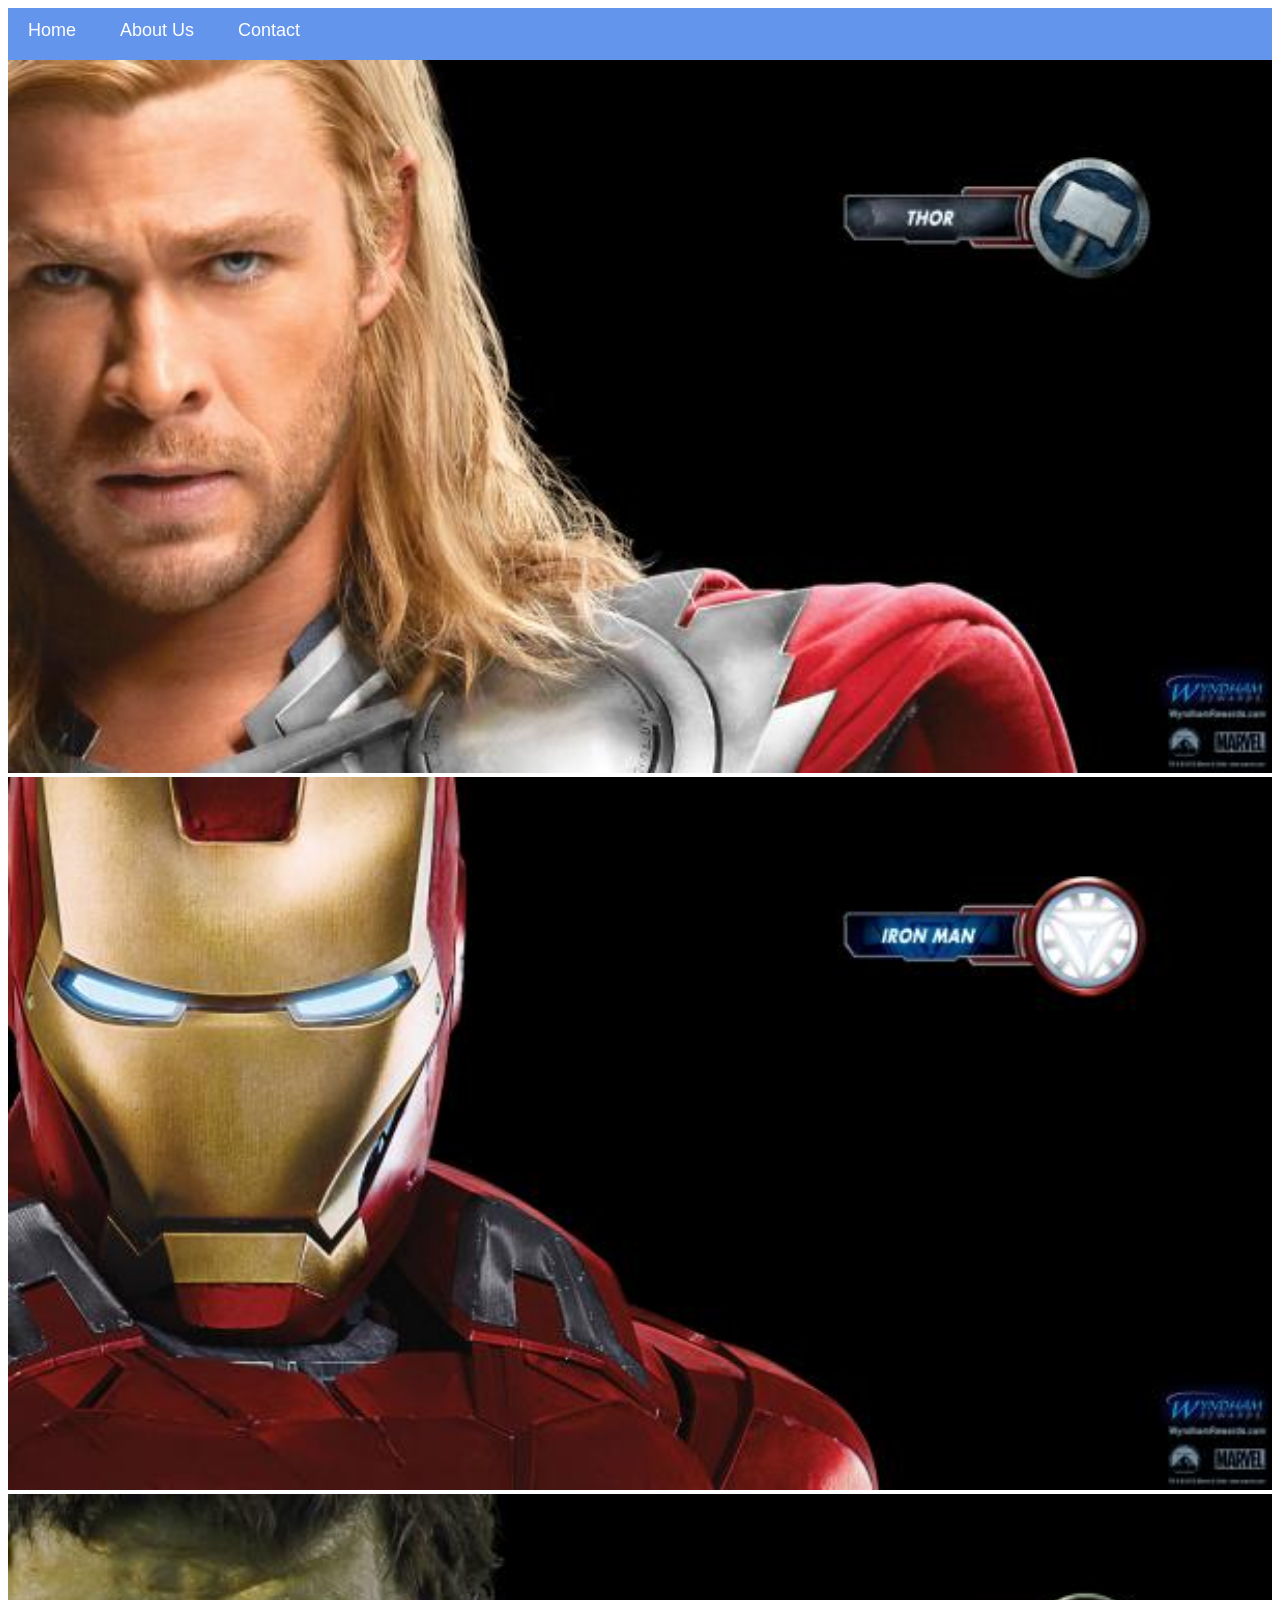
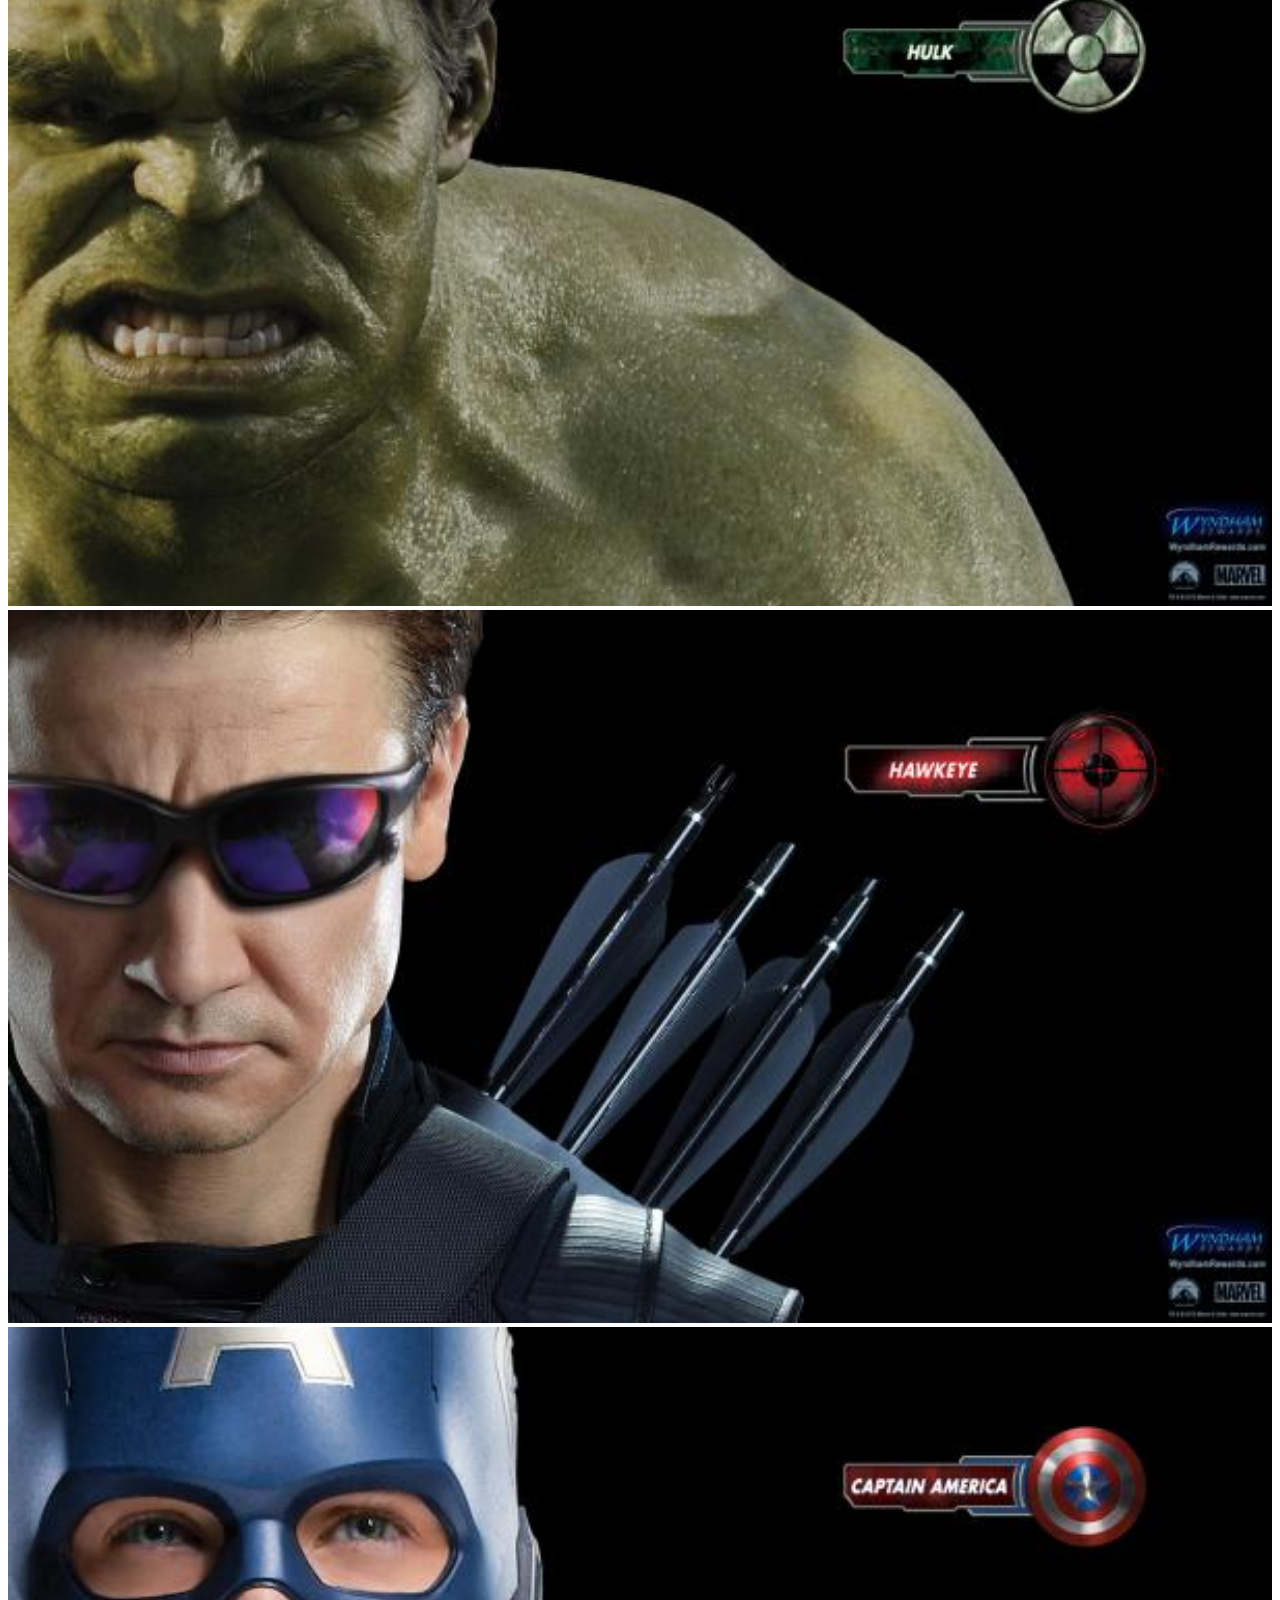
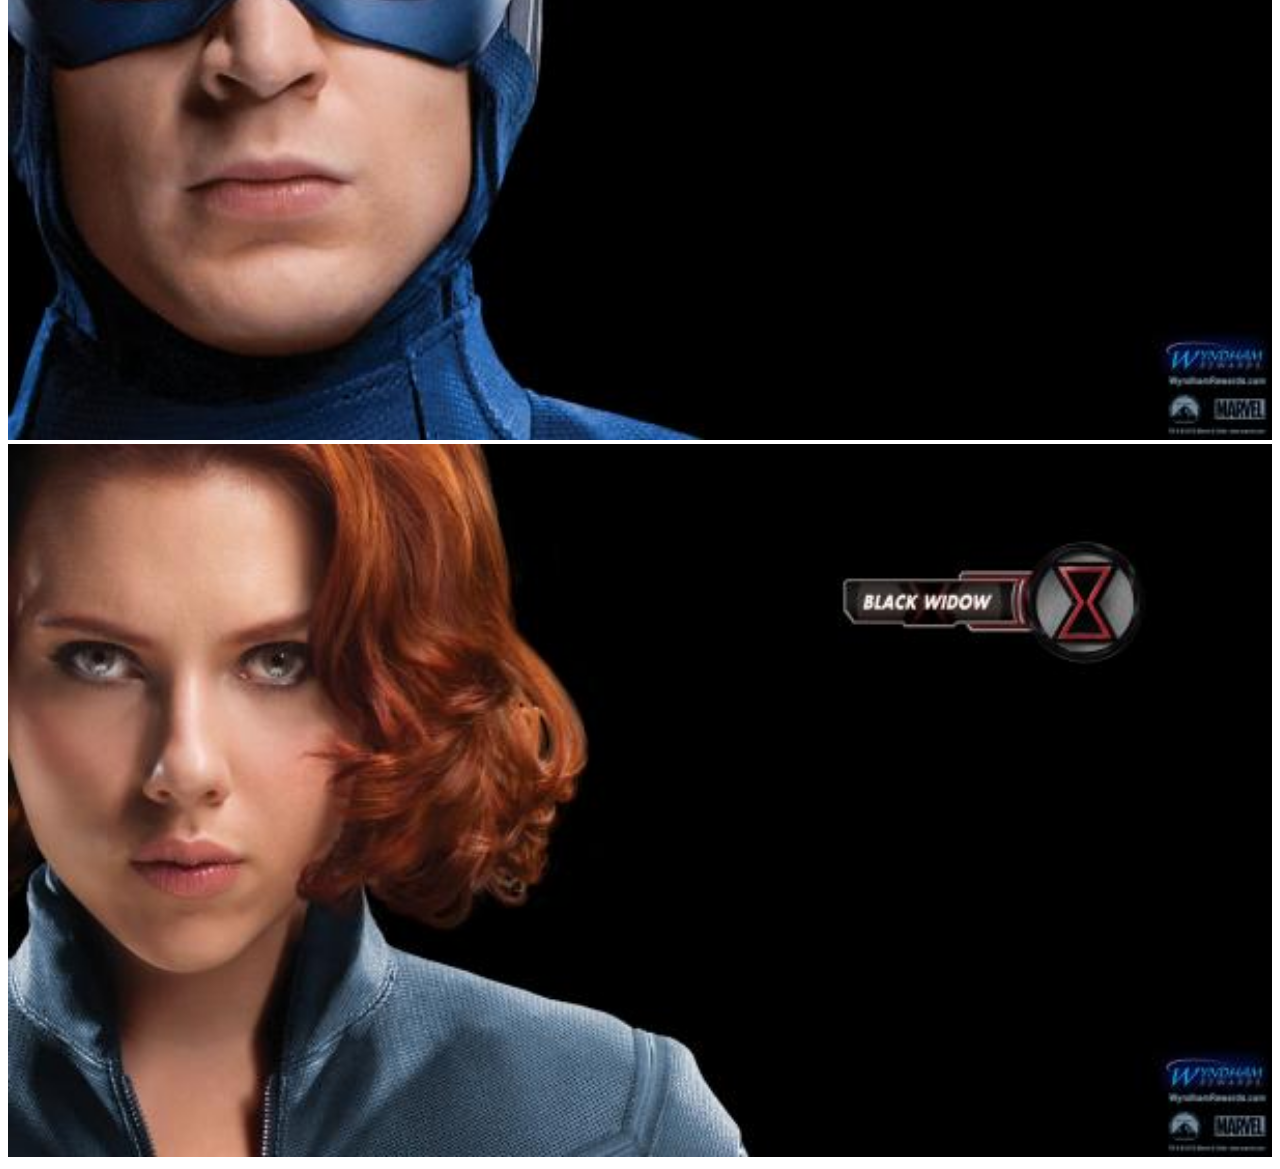
<file: index.html>
<!DOCTYPE html>
<html>
      <head>
            <link rel="stylesheet" href="style.css">
      </head>
<body>    
     <div id="menu">
     <a href="index.html">Home</a>
     <a href="about.html">About Us</a>
     <a href="contact.html">Contact</a>
</div>
           <div class="gallery">
               <a href ="avenger-1.html"><img src="images/avengers_01.jpg"/></a>
               <a href ="avenger-2.html" ><img src="images/avengers_02.jpg"/></a>
               <a href ="avenger-3.html"><img src="images/avengers_03.jpg"/></a>
               <a href ="avenger-4.html"><img src="images/avengers_04.jpg"/></a>
               <a href ="avenger-5.html"><img src="images/avengers_05.jpg"/></a>  
               <a href ="avenger-6.html"><img src="images/avengers_06.jpg"/></a>
           </div>
      </body>
</html>
</file>
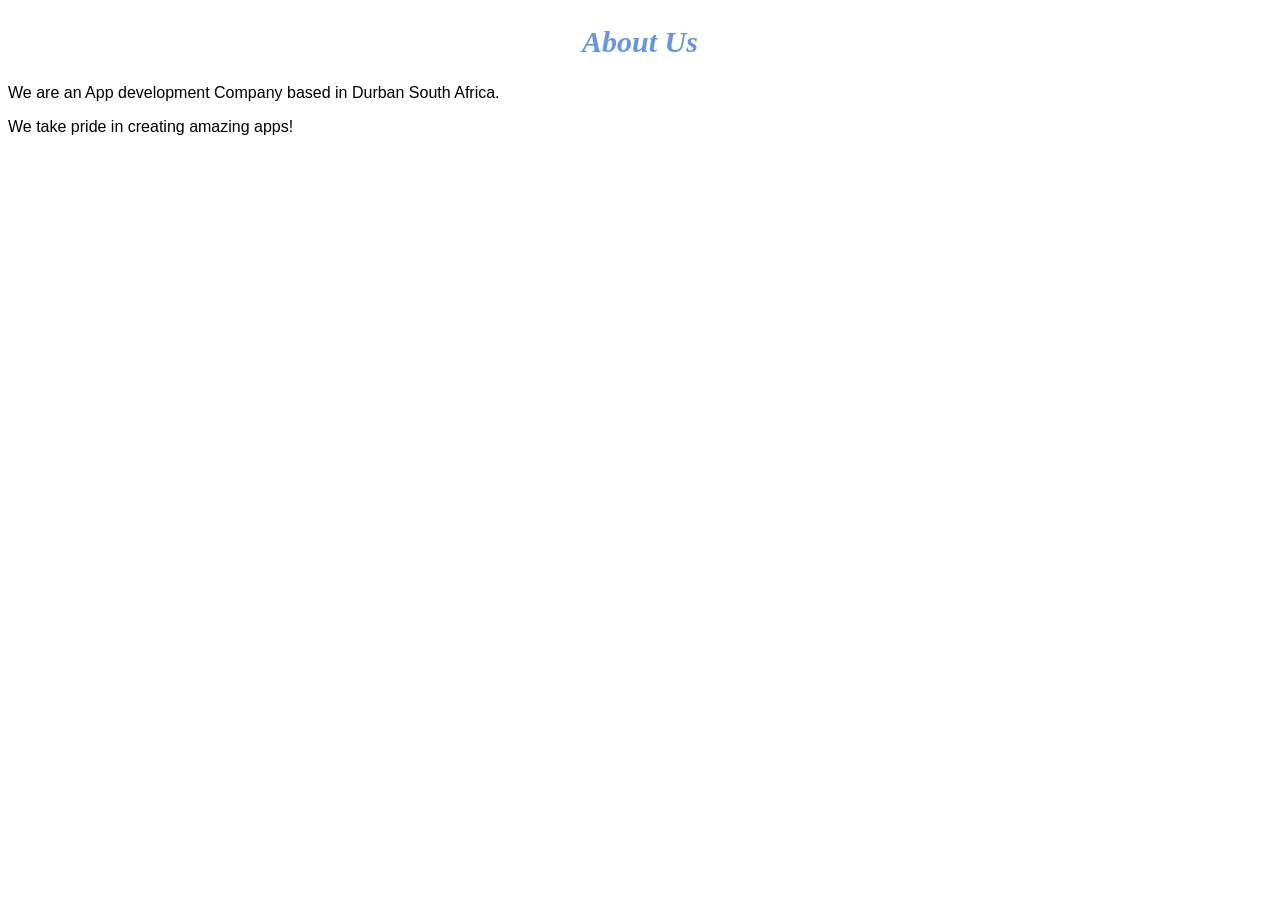
<file: about.html>
<!DOCTYPE html>
<html>
      <head> 
           <link rel="stylesheet" href="style.css"> 
       </head>
 <body> 
          <h2>About Us</h2>
<p>We are an App development Company based in Durban South Africa.</p> 
<p>We take pride in creating amazing apps!</p>     
        
      </body>
</html>
</file>
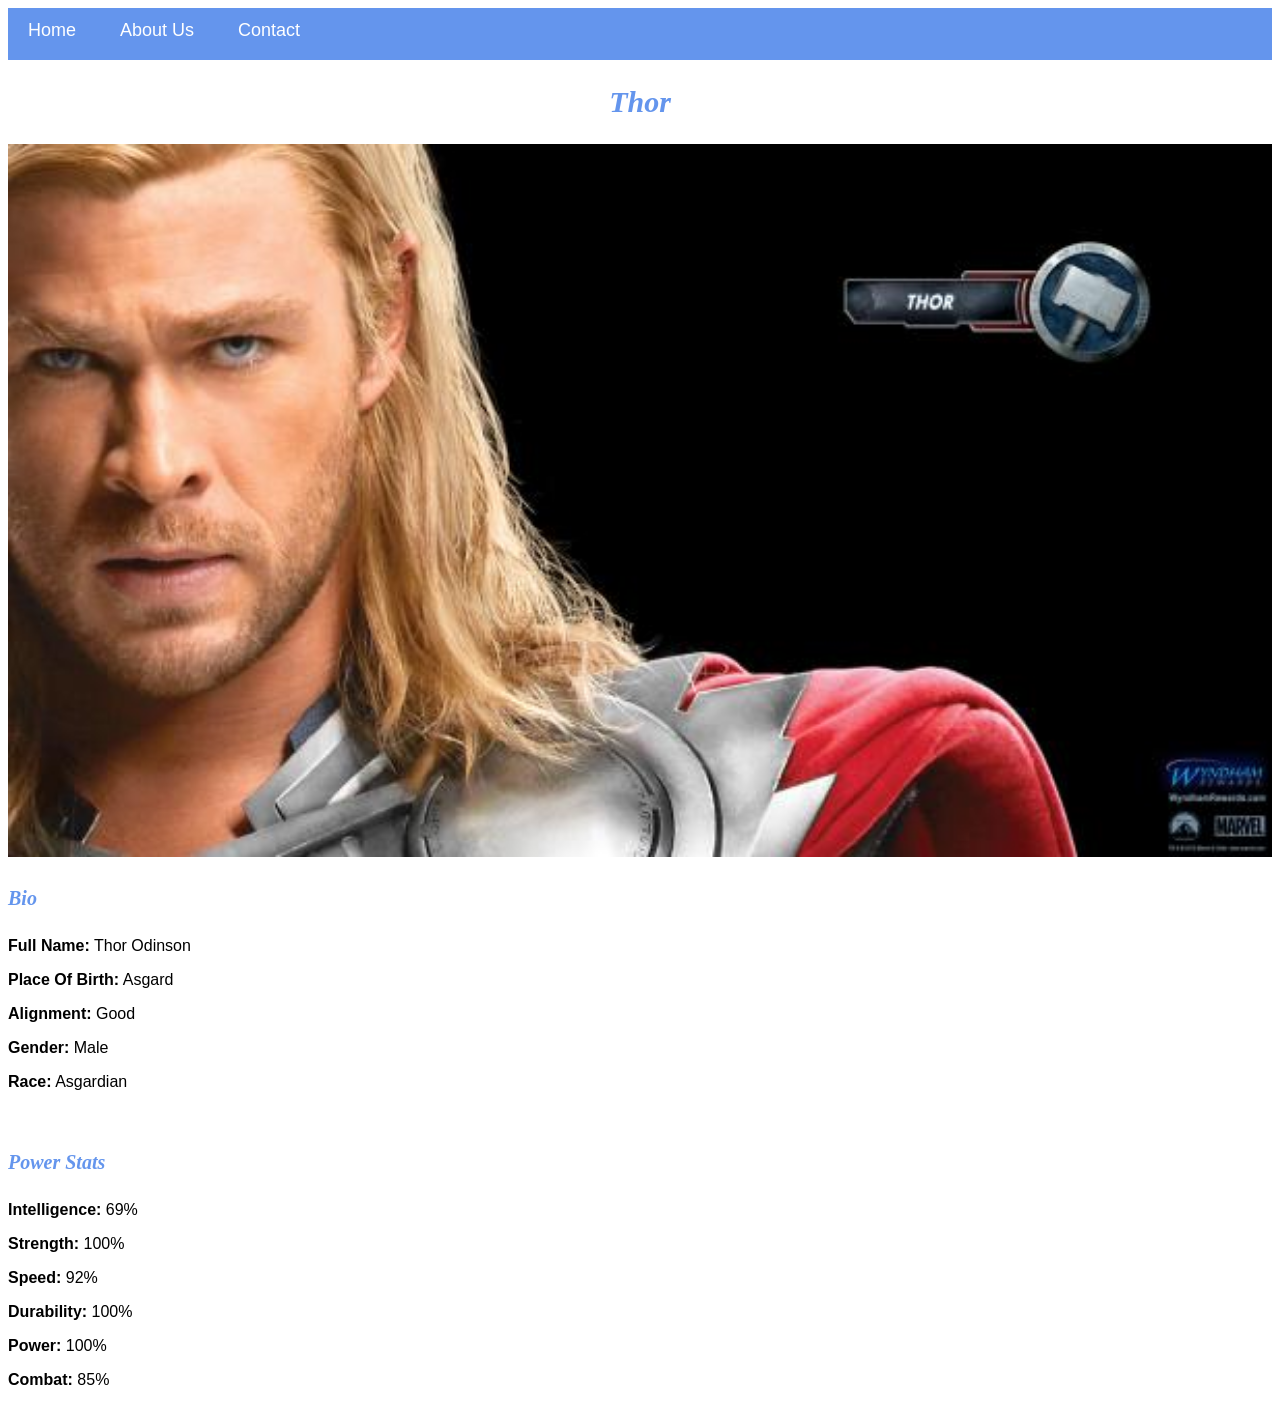
<file: avenger-1.html>
<!DOCTYPE html>
<html>
      <head> 
           <link rel="stylesheet" href="style.css"> 
       </head>
 
       <body> 
 <div id="menu">
     <a href="index.html">Home</a>
     <a href="about.html">About Us</a>
     <a href="contact.html">Contact</a>
</div>
          <h2>Thor</h2>
          <div class="gallery"> 
              <img src="images/avengers_01.jpg"> 
          </div> 
          <h4>Bio</h4> 
          <p><b>Full Name:</b>  Thor Odinson</p>
          <p><b>Place Of Birth:</b> Asgard</p> 
          <p><b>Alignment:</b> Good</p> 
          <p><b>Gender:</b> Male</p>
          <p><b>Race:</b> Asgardian</p> 
          <br/>
          <h4>Power Stats</h4>
          <p><b>Intelligence:</b> 69%</p>
          <p><b>Strength:</b> 100%</p>
          <p><b>Speed:</b> 92%</p>
          <p><b>Durability:</b> 100%</p>
          <p><b>Power:</b> 100%</p>
          <p><b>Combat:</b> 85%</p>
      </body>
</html>
</file>
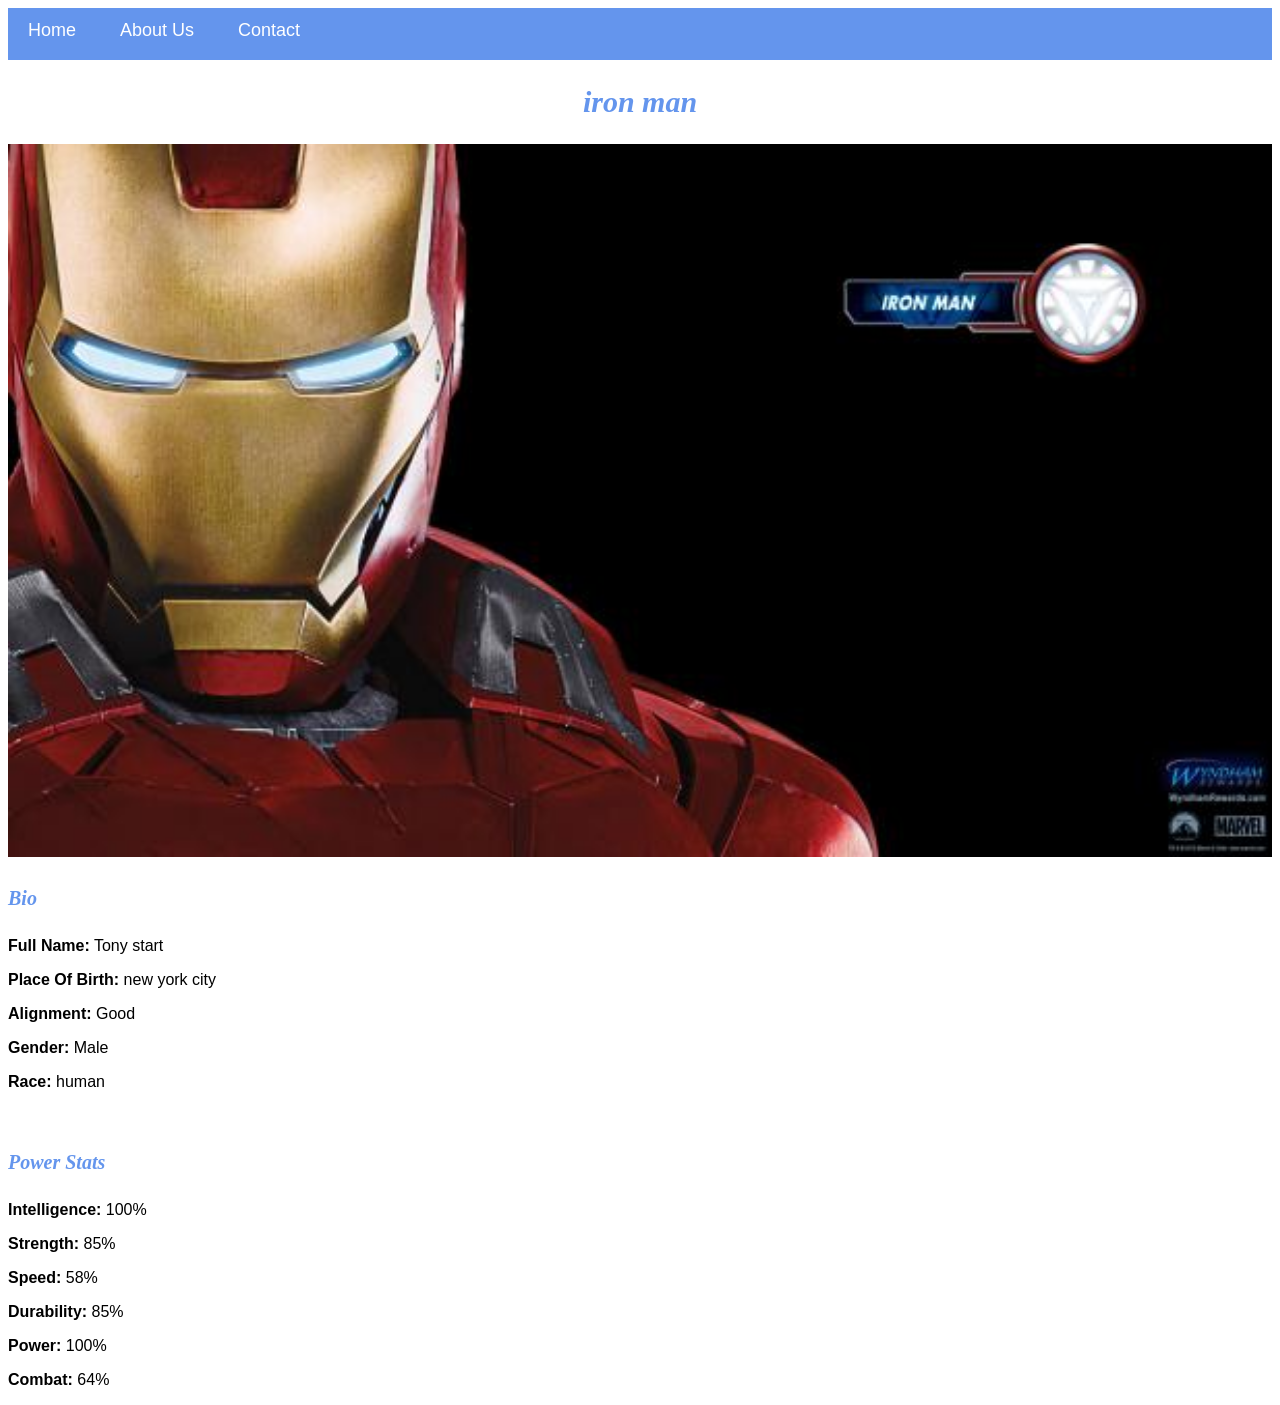
<file: avenger-2.html>
<!DOCTYPE html>
<html>
      <head> 
           <link rel="stylesheet" href="style.css"> 
       </head>
 
       <body> 
<div id="menu">
     <a href="index.html">Home</a>
     <a href="about.html">About Us</a>
     <a href="contact.html">Contact</a>
</div>
          <h2>iron man</h2>
          <div class="gallery"> 
              <img src="images/avengers_02.jpg"> 
          </div> 
          <h4>Bio</h4> 
          <p><b>Full Name:</b>  Tony start</p>
          <p><b>Place Of Birth:</b> new york city</p> 
          <p><b>Alignment:</b> Good</p> 
          <p><b>Gender:</b> Male</p>
          <p><b>Race:</b> human</p> 
          <br/>
          <h4>Power Stats</h4>
          <p><b>Intelligence:</b> 100%</p>
          <p><b>Strength:</b> 85%</p>
          <p><b>Speed:</b> 58%</p>
          <p><b>Durability:</b> 85%</p>
          <p><b>Power:</b> 100%</p>
          <p><b>Combat:</b> 64%</p>
      </body>
</html>
</file>
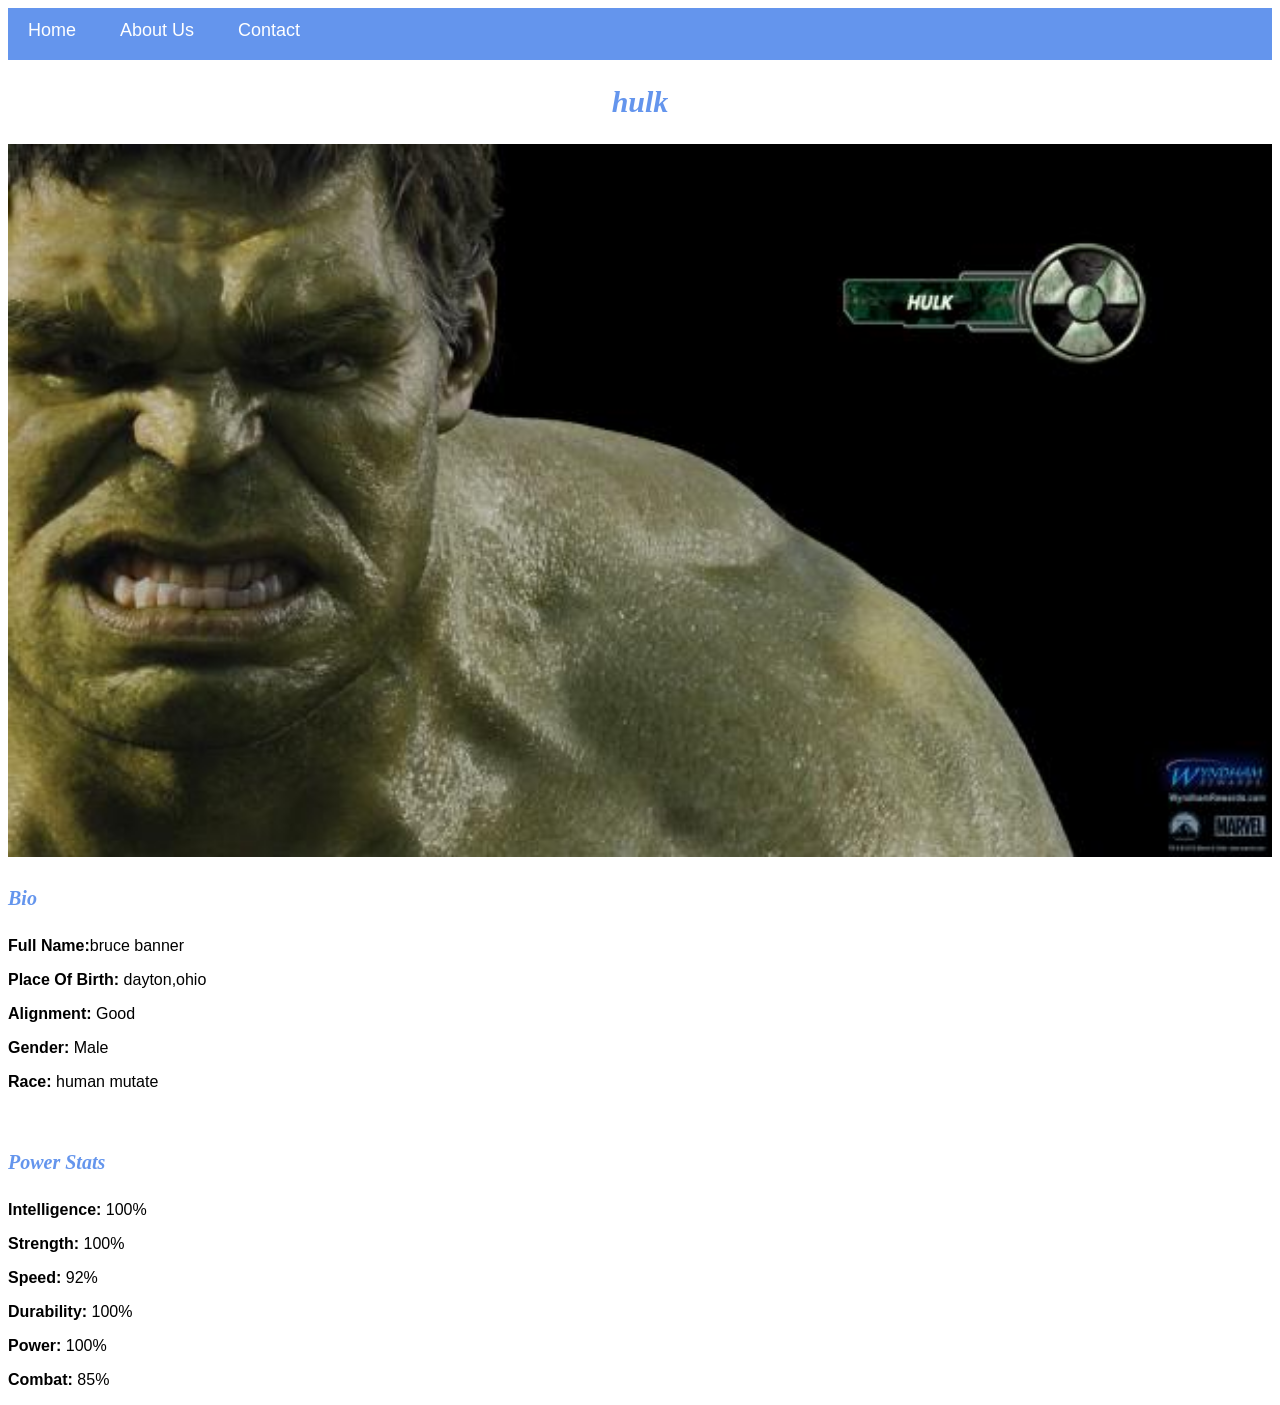
<file: avenger-3.html>
<!DOCTYPE html>
<html>
      <head> 
           <link rel="stylesheet" href="style.css"> 
       </head>
 
       <body> 
<div id="menu">
     <a href="index.html">Home</a>
     <a href="about.html">About Us</a>
     <a href="contact.html">Contact</a>
</div>
          <h2>hulk</h2>
          <div class="gallery"> 
              <img src="images/avengers_03.jpg"> 
          </div> 
          <h4>Bio</h4> 
          <p><b>Full Name:</b>bruce banner  </p>
          <p><b>Place Of Birth:</b> dayton,ohio</p> 
          <p><b>Alignment:</b> Good</p> 
          <p><b>Gender:</b> Male</p>
          <p><b>Race:</b> human mutate</p> 
          <br/>
          <h4>Power Stats</h4>
          <p><b>Intelligence:</b> 100%</p>
          <p><b>Strength:</b> 100%</p>
          <p><b>Speed:</b> 92%</p>
          <p><b>Durability:</b> 100%</p>
          <p><b>Power:</b> 100%</p>
          <p><b>Combat:</b> 85%</p>
      </body>
</html>
</file>
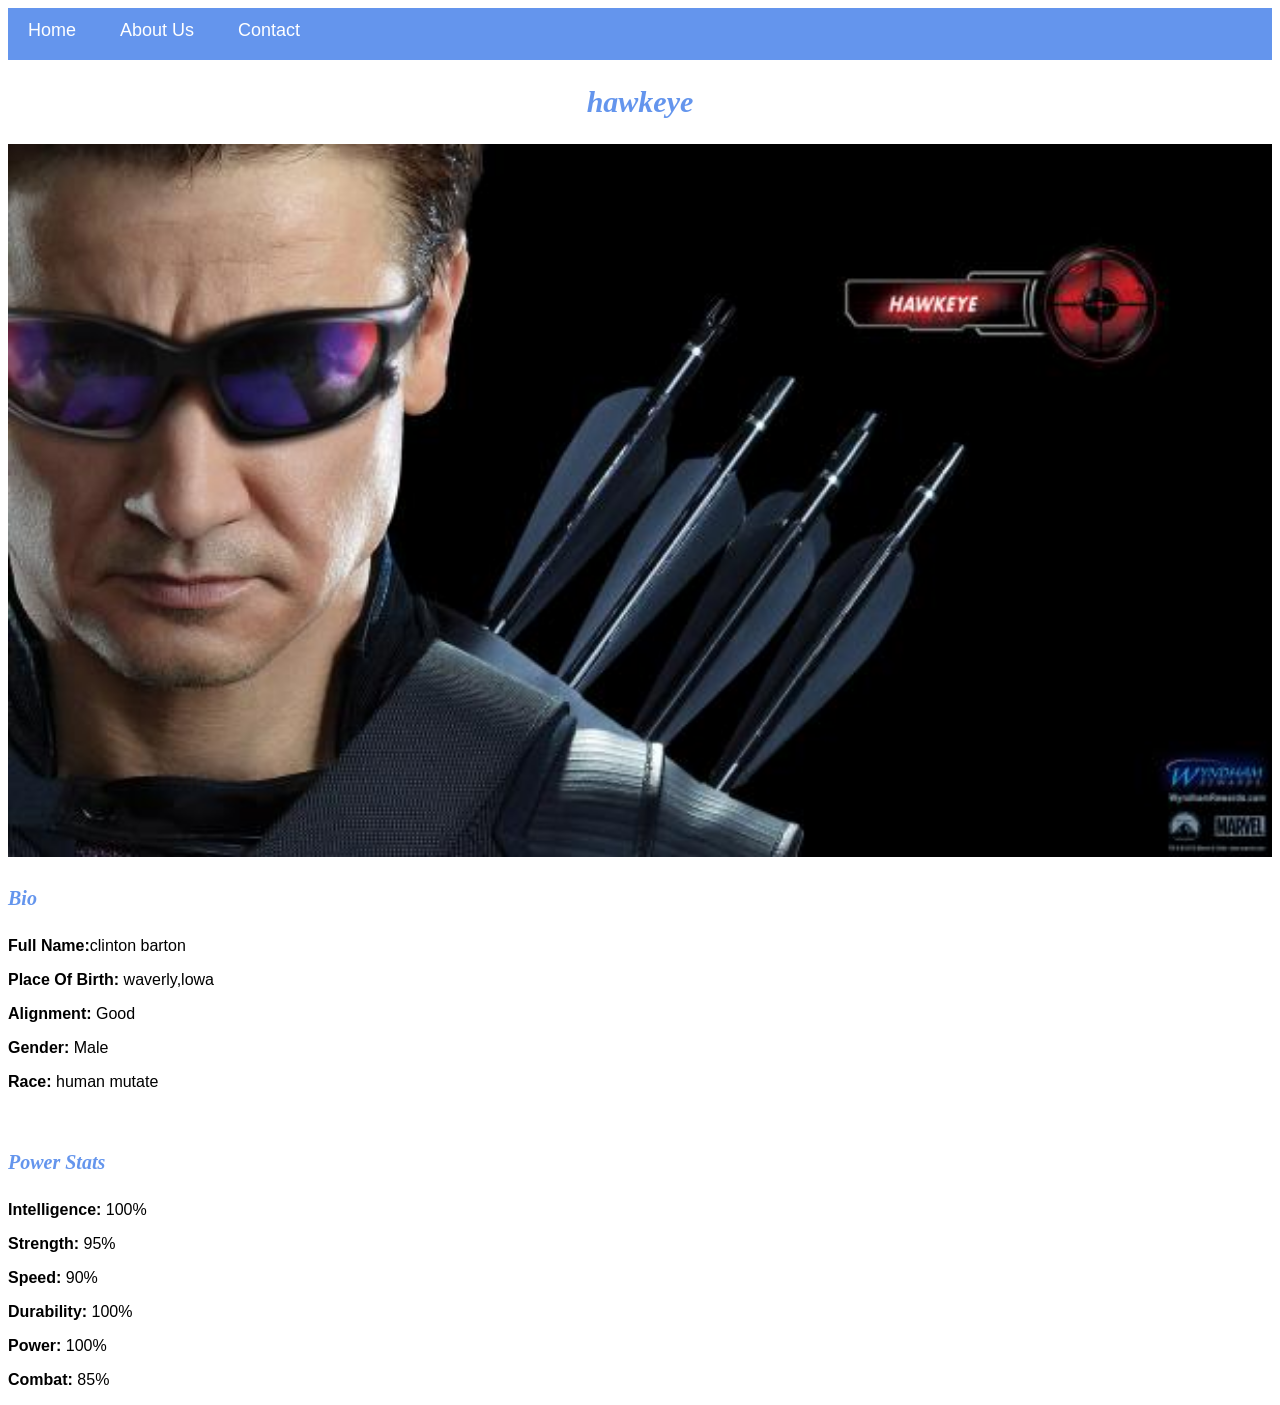
<file: avenger-4.html>
<!DOCTYPE html>
<html>
      <head> 
           <link rel="stylesheet" href="style.css"> 
       </head>
 
       <body>    
<div id="menu">
     <a href="index.html">Home</a>
     <a href="about.html">About Us</a>
     <a href="contact.html">Contact</a>
</div>
           
          <h2>hawkeye</h2>
          <div class="gallery"> 
              <img src="images/avengers_04.jpg"> 
          </div> 
          <h4>Bio</h4> 
          <p><b>Full Name:</b>clinton barton </p>
          <p><b>Place Of Birth:</b> waverly,lowa</p> 
          <p><b>Alignment:</b> Good</p> 
          <p><b>Gender:</b> Male</p>
          <p><b>Race:</b> human mutate</p> 
          <br/>
          <h4>Power Stats</h4>
          <p><b>Intelligence:</b> 100%</p>
          <p><b>Strength:</b> 95%</p>
          <p><b>Speed:</b> 90%</p>
          <p><b>Durability:</b> 100%</p>
          <p><b>Power:</b> 100%</p>
          <p><b>Combat:</b> 85%</p>
      </body>
</html>
</file>
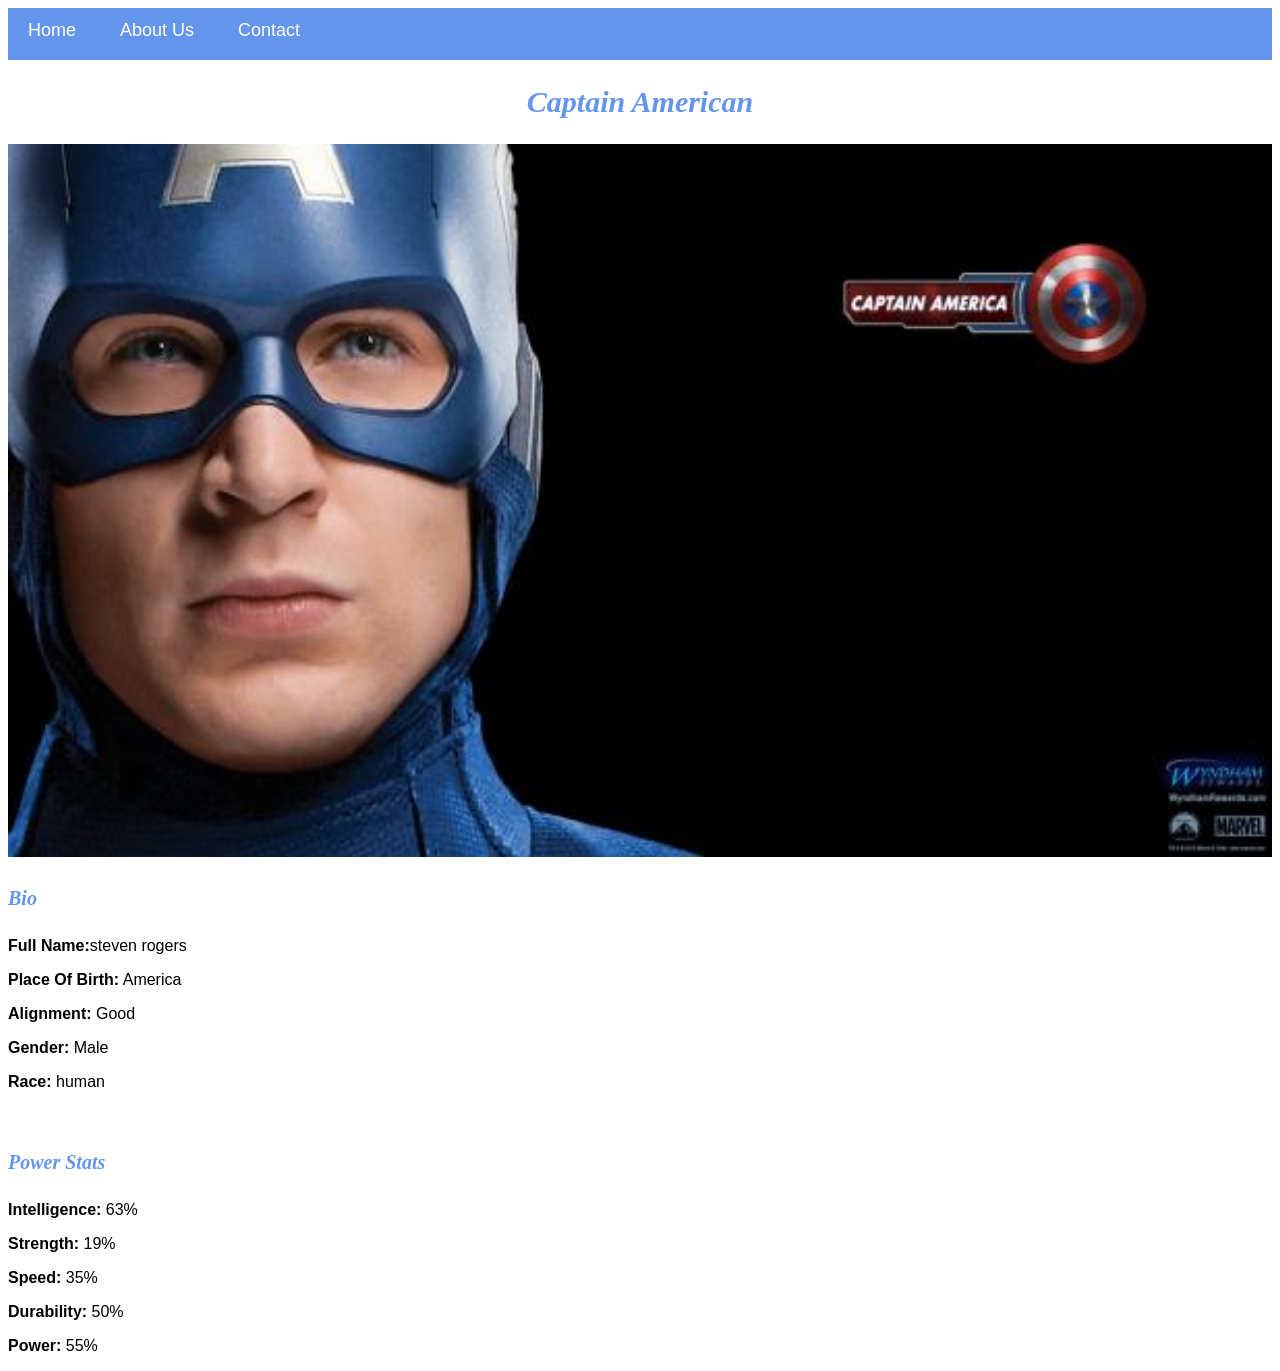
<file: avenger-5.html>
<!DOCTYPE html>
<html>
      <head> 
           <link rel="stylesheet" href="style.css"> 
       </head>
 
       <body> 
<div id="menu">
     <a href="index.html">Home</a>
     <a href="about.html">About Us</a>
     <a href="contact.html">Contact</a>
</div>
          <h2>Captain American</h2>
          <div class="gallery"> 
              <img src="images/avengers_05.jpg"> 
          </div> 
          <h4>Bio</h4> 
          <p><b>Full Name:</b>steven rogers </p>
          <p><b>Place Of Birth:</b> America</p> 
          <p><b>Alignment:</b> Good</p> 
          <p><b>Gender:</b> Male</p>
          <p><b>Race:</b> human</p> 
          <br/>
          <h4>Power Stats</h4>
          <p><b>Intelligence:</b> 63%</p>
          <p><b>Strength:</b> 19%</p>
          <p><b>Speed:</b> 35%</p>
          <p><b>Durability:</b> 50%</p>
          <p><b>Power:</b> 55%</p>
          
      </body>
</html>
</file>
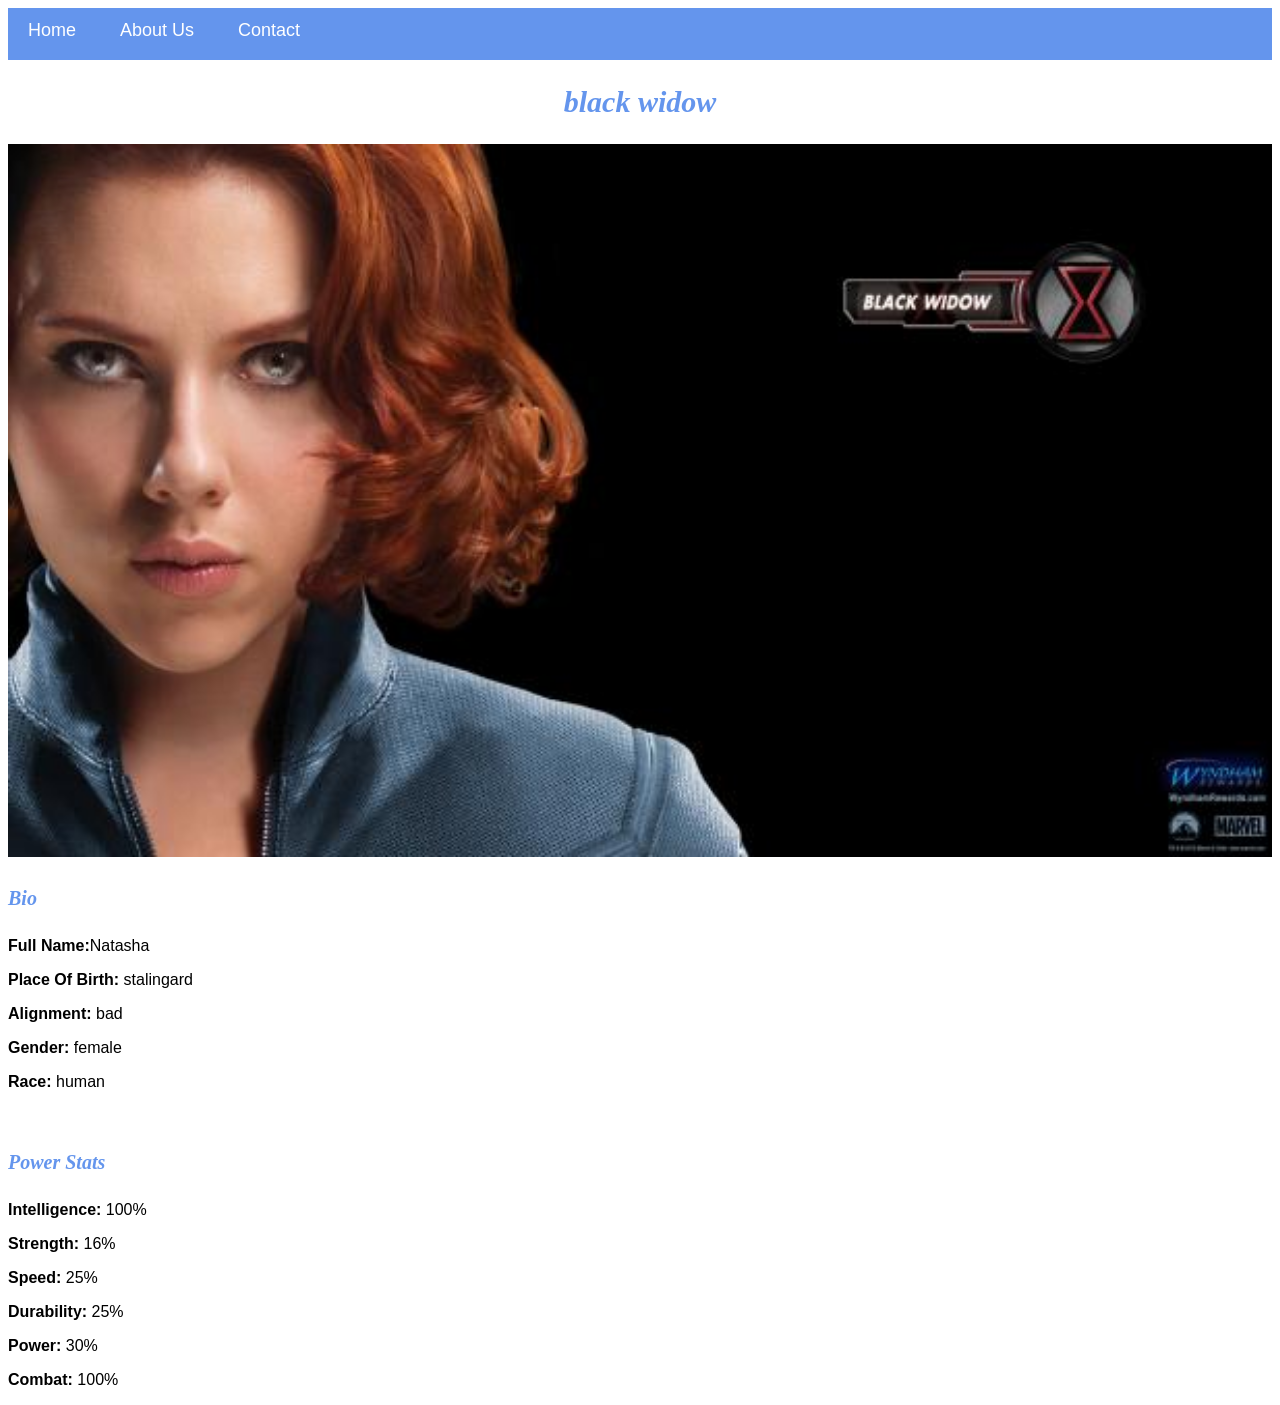
<file: avenger-6.html>
<!DOCTYPE html>
<html>
      <head> 
           <link rel="stylesheet" href="style.css"> 
       </head>
 
       <body>
<div id="menu">
     <a href="index.html">Home</a>
     <a href="about.html">About Us</a>
     <a href="contact.html">Contact</a>
</div>
          <h2>black widow</h2>
          <div class="gallery"> 
              <img src="images/avengers_06.jpg"> 
          </div> 
          <h4>Bio</h4> 
          <p><b>Full Name:</b>Natasha </p>
          <p><b>Place Of Birth:</b> stalingard</p> 
          <p><b>Alignment:</b> bad</p> 
          <p><b>Gender:</b> female</p>
          <p><b>Race:</b> human </p> 
          <br/>
          <h4>Power Stats</h4>
          <p><b>Intelligence:</b> 100%</p>
          <p><b>Strength:</b> 16%</p>
          <p><b>Speed:</b> 25%</p>
          <p><b>Durability:</b> 25%</p>
          <p><b>Power:</b> 30%</p>
          <p><b>Combat:</b> 100%</p>
      </body>
</html>
</file>
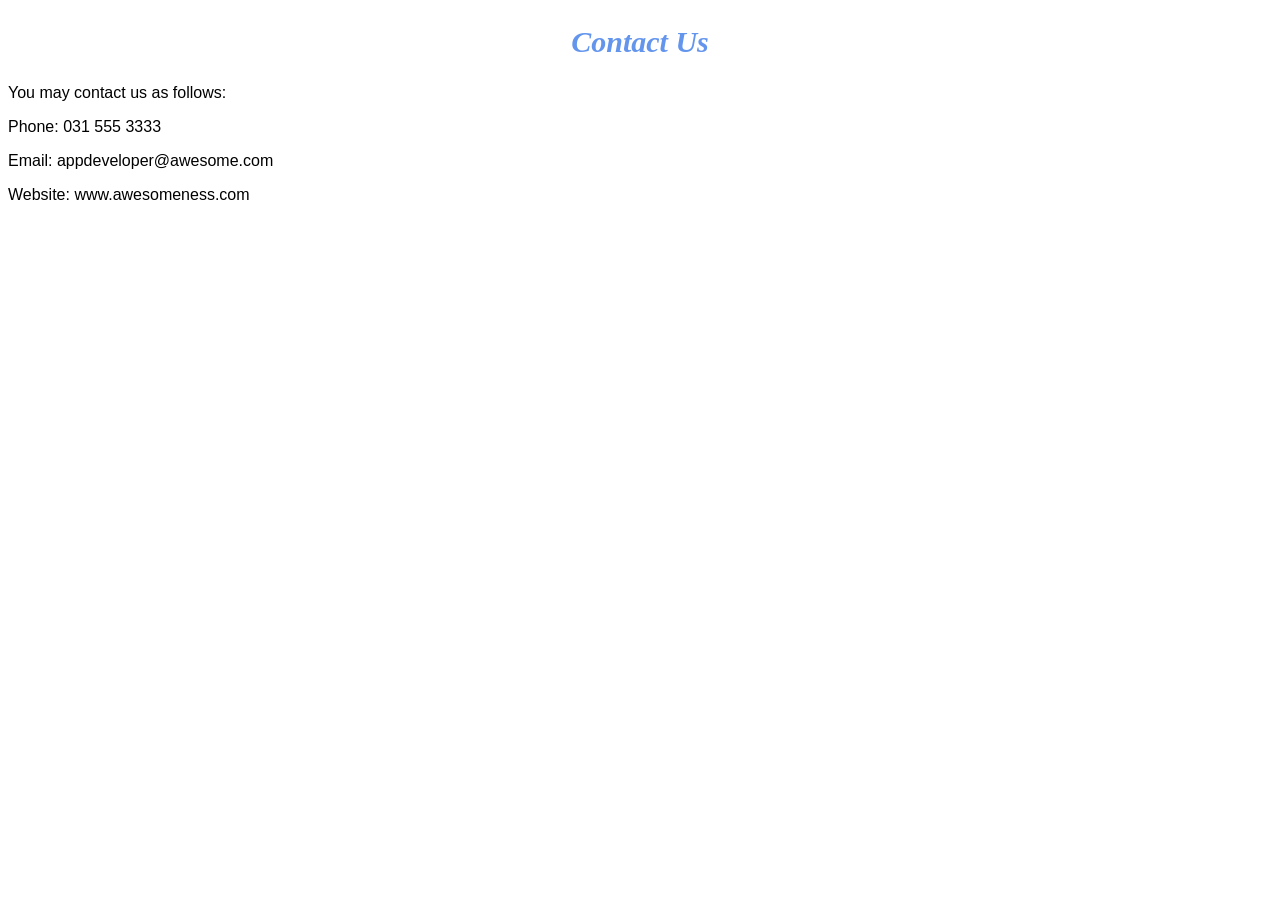
<file: contact.html>
<!DOCTYPE html>
<html>
      <head> 
           <link rel="stylesheet" href="style.css"> 
       </head>
 <body> 
          <h2>Contact Us</h2>
<p>You may contact us as follows:<p> 
<p>Phone: 031 555 3333</p> 
<p>Email: appdeveloper@awesome.com</p> 
<p>Website: www.awesomeness.com</p>
        
      </body>
</html>
</file>
<file: style.css>
.gallery img{
        width: 100%;
}  

h2{
    font-family: imapact, fantasy;
    text-align: center;
    font-size: 30px;
    color: cornflowerblue;
    font-style: italic;
}

h4{
    font-family: impact,fantasy;
    font-size: 20px;
    font-style: italic;
    color: cornflowerblue;
}

p{ 
   font-family: helvetica, sans-serif;
}

#menu{
      width:100%;
      height:40px;
      background-color: cornflowerblue;
      padding-top: 12px;
}

#menu a{
      color:#ffffff;
      font-family: Helvetica, sans-serif;
      font-size: 18px;
      text-decoration:none;
      font-weight: 800px;
      
      padding-left: 20px;
      padding-right: 20px;
}

#menu a:hover{
       color: #5077bd;
}
</file>
